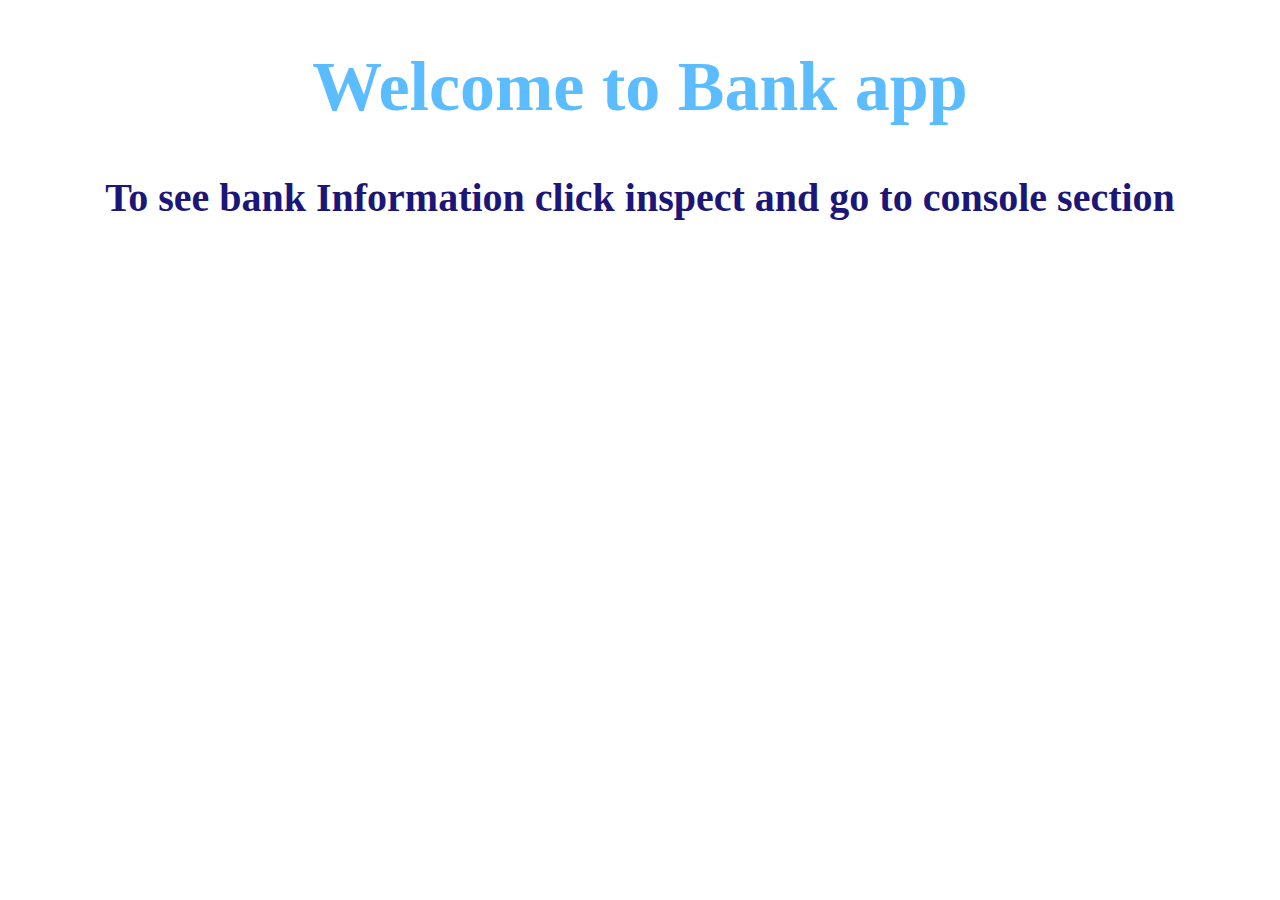
<file: Bank_app/index.html>
<!DOCTYPE html>
<html lang="en">
<head>
    <meta charset="UTF-8">
    <meta name="viewport" content="width=device-width, initial-scale=1.0">
    <title>Bank_App</title>
    <style>
        h1{
            color: #5BBCFF;
            text-align: center;
            font-size: 70px;
        }
        h2{
            color: #1C1678;
            text-align: center;
            font-size: 40px;
        }
    </style>
</head>
<body>
    <h1>Welcome to Bank app</h1>
    <h2>To see bank Information click inspect and go to console section</h2>




    <script src="bank_script.js"></script>
</body>
</html>
</file>
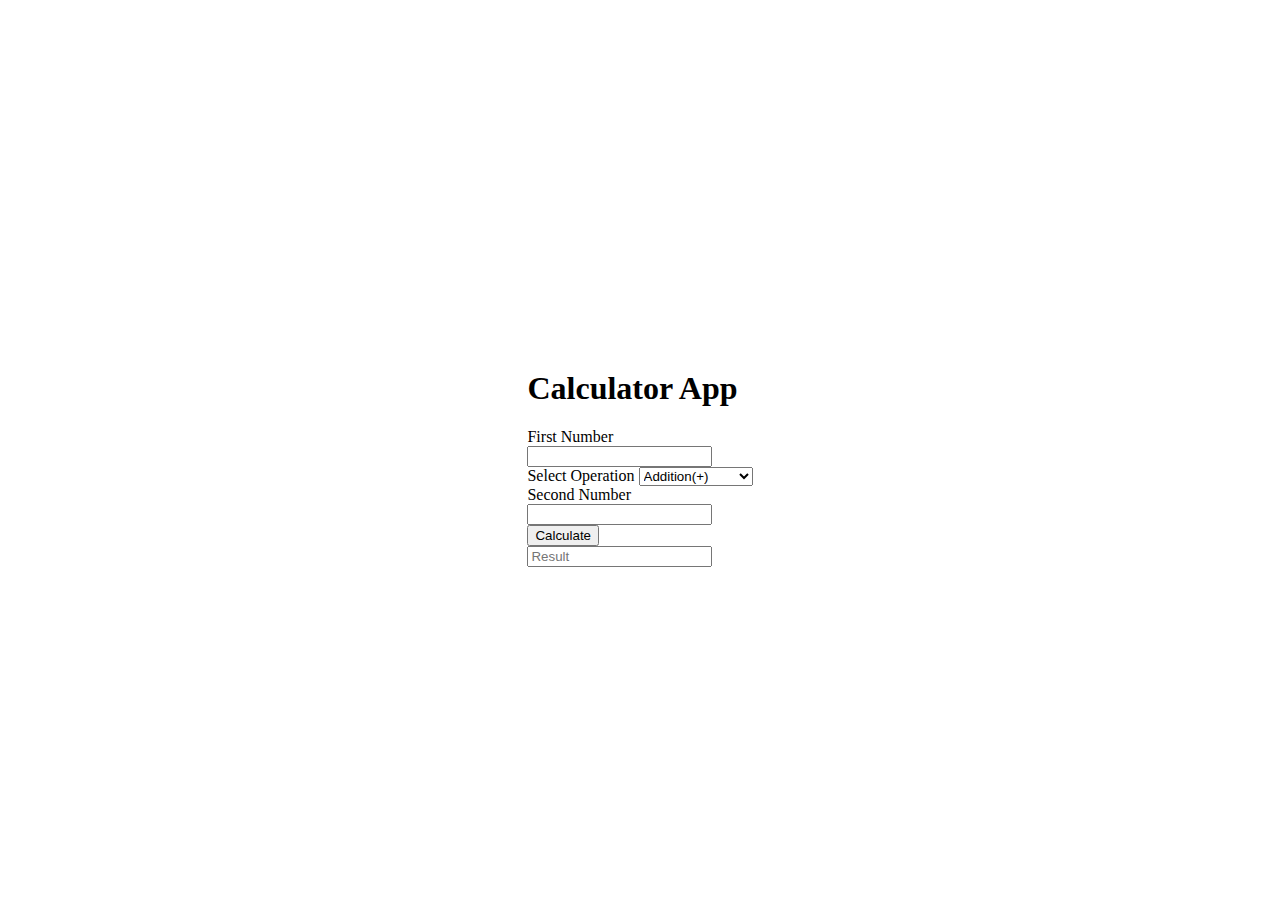
<file: calculator/index.html>
<!DOCTYPE html>
<html lang="en">
<head>
    <meta charset="UTF-8">
    <meta name="viewport" content="width=device-width, initial-scale=1.0">
    <title>Simple_Calculator</title>
    <!-- bootstrap linkup -->
    <link href="https://cdn.jsdelivr.net/npm/bootstrap@5.2.3/dist/css/bootstrap.min.css" rel="stylesheet" integrity="sha384-rbsA2VBKQhggwzxH7pPCaAqO46MgnOM80zW1RWuH61DGLwZJEdK2Kadq2F9CUG65" crossorigin="anonymous">
    <style>
        body{
            height: 100vh;
            display: flex;
            align-items: center;
            justify-content: center;
        }
    </style>
</head>
<body>
    <!-- calculator app area -->
    <form class="bg-warning p-4 rounded">
        <div class="text-center mb-4">
            <h1 class="fw-bold">Calculator App</h1>
        </div>
        <div class="row mb-2">
          <label for="number1" class="col-form-label">First Number</label>
          <div class="col-sm-10">
            <input type="text" class="form-control" id="number1">
          </div>
        </div>
        <div class="row mb-2">
          <div class="col-sm-10">
            <label for="operators" class="col-form-label">Select Operation</label>
            <select class="form-select" id="operators">
              <option value="+">Addition(+)</option>
              <option value="-">Subtraction(-)</option>
              <option value="X">Multiplication(*)</option>
              <option value="/">Division(/)</option>
            </select>
          </div>
        </div>
        <div class="row mb-3">
          <label for="number2" class="col-form-label">Second Number</label>
          <div class="col-sm-10">
            <input type="text" class="form-control" id="number2">
          </div>
        </div>
        <button type="submit" class="btn btn-success" onclick="calc(event)">Calculate</button>
        <div class="row mb-3">
          <div class="col-sm-10 mt-2">
            <input type="text" class="form-control" id="result" placeholder="Result">
            </div>
          </div>
        </div>
      </form>
      <script src="script.js"></script>
    <script src="https://cdn.jsdelivr.net/npm/bootstrap@5.2.3/dist/js/bootstrap.bundle.min.js" integrity="sha384-kenU1KFdBIe4zVF0s0G1M5b4hcpxyD9F7jL+jjXkk+Q2h455rYXK/7HAuoJl+0I4" crossorigin="anonymous"></script>
</body>
</html>
</file>
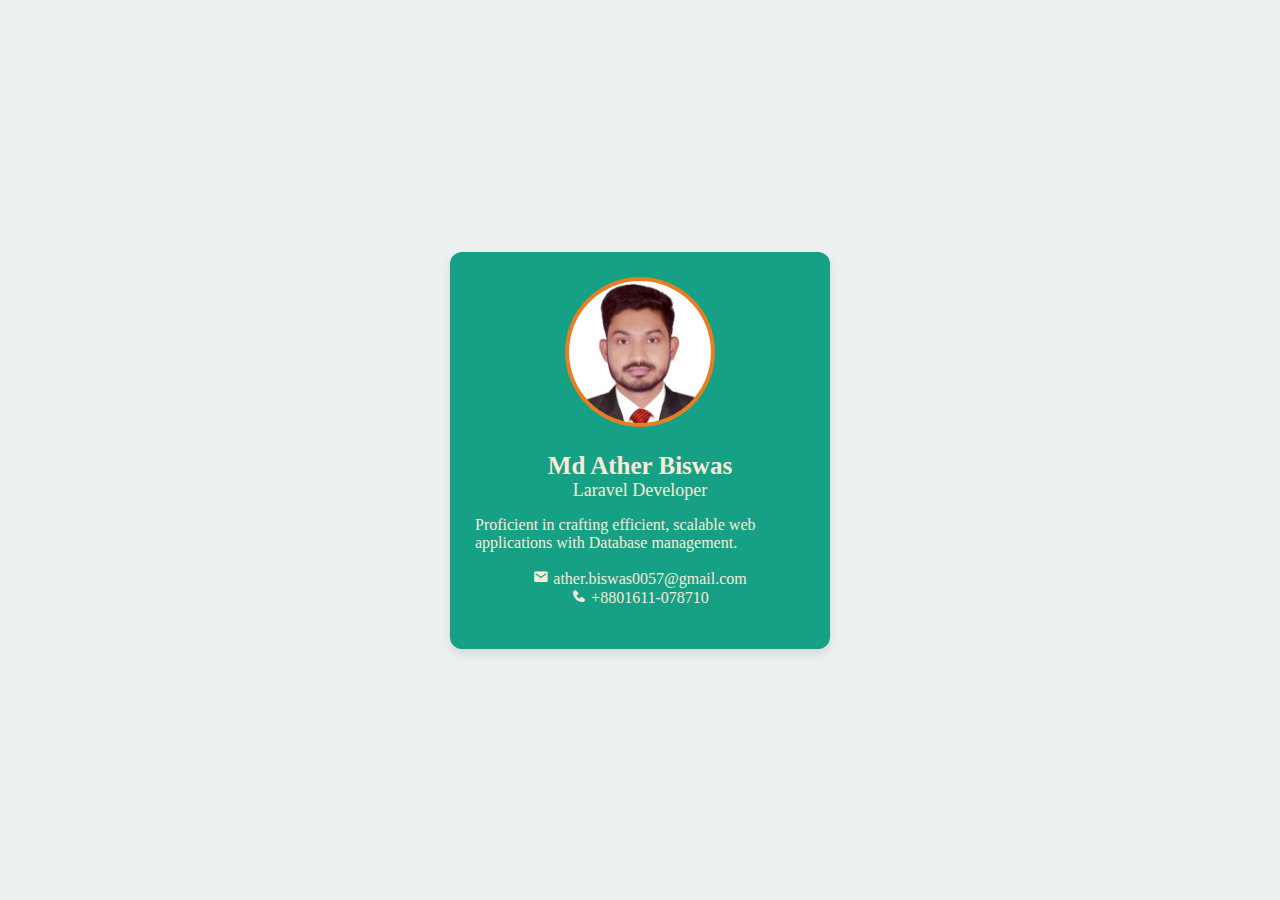
<file: Profile_Card/index.html>
<!DOCTYPE html>
<html lang="en">
<head>
    <meta charset="UTF-8">
    <meta name="viewport" content="width=device-width, initial-scale=1.0">
    <title>Profile_Card</title>
    <!-- css file linkup -->
    <link rel="stylesheet" href="assets/style.css">
    <!-- boxicon linkup -->
    <link href='https://unpkg.com/boxicons@2.1.4/css/boxicons.min.css' rel='stylesheet'>
</head>
<body>
    <!-- profile card section start -->
    <div class="profile_card">
        <!-- profile image section -->
        <div class="image">
            <img src="assets/images/ather.jpg" alt="profile-photo" class="profile-image">
        </div>
        <!-- profile data section -->
        <div class="profile-data">
            <span class="person-name">Md Ather Biswas</span>
            <span class="person-job">Laravel Developer</span>
            <span class="person-description">Proficient in crafting efficient, scalable web applications with Database management.</span>
        </div>
        <!-- profile contact info -->
        <div class="profile-contact">
            <span class="person-email"><i class='bx bxs-envelope'></i>  ather.biswas0057@gmail.com</span>
            <span class="person-phone"><i class='bx bxs-phone'></i>  +8801611-078710</span>
        </div>
    </div>
        <!-- profile card section end -->
</body>
</html>
</file>
<file: Profile_Card/assets/style.css>
@import url('https://fonts.googleapis.com/css2?family=Roboto:wght@400;700&display=swap');
/* font family section */
.roboto-regular {
    font-family: "Roboto", sans-serif;
    font-weight: 400;
    font-style: normal;
}
.roboto-bold {
    font-family: "Roboto", sans-serif;
    font-weight: 700;
    font-style: normal;
}
*{
    margin: 0;
    padding: 0;
    box-sizing: border-box;
}
/* main body style section */
body{
    height: 100vh;
    display: flex;
    align-items: center;
    justify-content: center;
    background-color: #ecf0f1;
}
/* main profile card style section */
.profile_card{
    max-width: 380px;
    width: 100%;
    display: flex;
    flex-direction: column;
    align-items: center;
    background-color: #16a085;
    border-radius: 12px;
    padding: 25px;
    box-shadow: 0 5px 10px rgba(0, 0, 0, 0.1);
}
/* profile image style section */
.image{
    position: relative;
    height: 150px;
    width: 150px;
    border-radius: 50%;
    background-color: #e67e22;
    padding: 3px;
    margin-bottom: 25px;
}
.image .profile-image{
    height: 100%;
    width: 100%;
    object-fit: cover;
    border-radius: 50%;
    border: 1px solid #e67e22;
}
/* profile data and contact style section */
.profile_card .profile-data, .profile-contact{
    display: flex;
    flex-direction: column;
    align-items: center;
    color: antiquewhite;
    margin-bottom: 17px;
}
.profile-data .person-name{
    font-size: 25px;
    font-weight: 700;
}
.profile-data .person-job{
    font-size: 18px;
    font-weight: 500;
}
.profile-data .person-description{
    margin-top: 15px;
    font-size: 16px;
    font-weight: 300;
}
</file>
